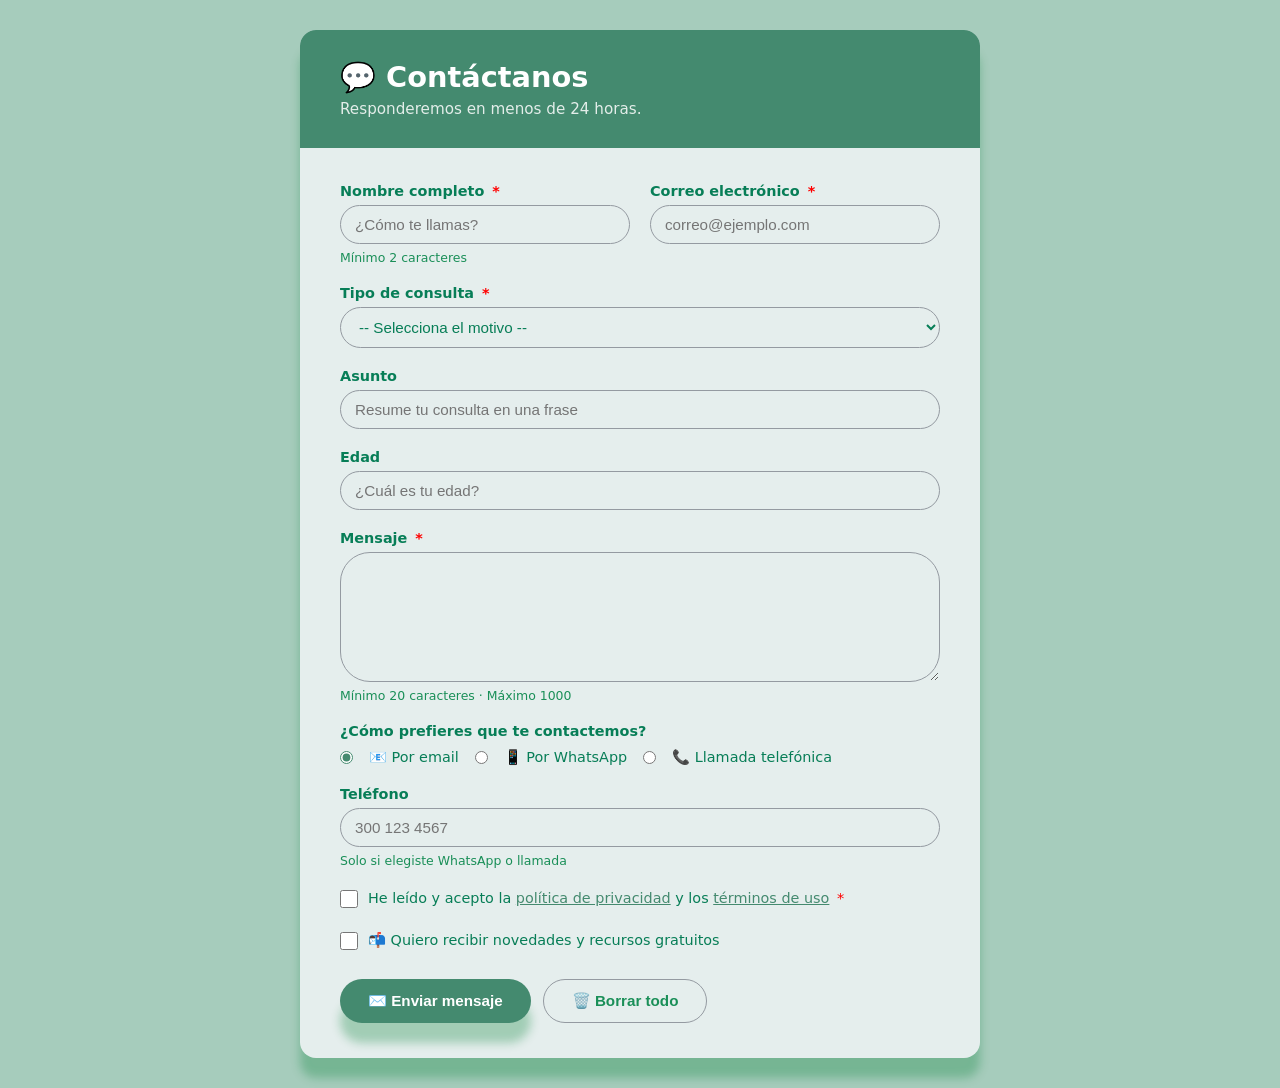
<file: forms-y-estilos/index.html>
<!DOCTYPE html>
<html lang="es">
<head>
  <meta charset="UTF-8">
  <meta name="viewport" content="width=device-width, initial-scale=1.0">
  <title>Contáctanos</title>
  <link rel="stylesheet" href="styles.css">
</head>
<body>

  <main class="contenedor">

    <header class="encabezado">
      <h1>💬 Contáctanos</h1>
      <p>Responderemos en menos de 24 horas.</p>
    </header>

    <form class="formulario-contacto" action="#" method="post" novalidate>

      <!-- Nombre y Email en una fila -->
      <div class="fila-doble">

        <div class="campo">
          <label for="contacto-nombre">
            Nombre completo <span class="obligatorio">*</span>
          </label>
          <input 
            type="text" 
            id="contacto-nombre" 
            name="nombre"
            placeholder="¿Cómo te llamas?"
            required
            autocomplete="name"
            minlength="2"
            maxlength="60">
          <span class="ayuda">Mínimo 2 caracteres</span>
        </div>

        <div class="campo">
          <label for="contacto-email">
            Correo electrónico <span class="obligatorio">*</span>
          </label>
          <input 
            type="email" 
            id="contacto-email" 
            name="email"
            placeholder="correo@ejemplo.com"
            required
            autocomplete="email">
        </div>



      </div>

      <!-- Tipo de consulta -->
      <div class="campo">
        <label for="tipo-consulta">
          Tipo de consulta <span class="obligatorio">*</span>
        </label>
        <select id="tipo-consulta" name="tipo_consulta" required>
          <option value="">-- Selecciona el motivo --</option>
          <optgroup label="Soporte">
            <option value="tecnico">Problema técnico</option>
            <option value="cuenta">Mi cuenta</option>
          </optgroup>
          <optgroup label="Información">
            <option value="precios">Precios y planes</option>
            <option value="servicios">Servicios disponibles</option>
          </optgroup>
          <optgroup label="Otros">
            <option value="sugerencia">Sugerencia o idea</option>
            <option value="otro">Otro motivo</option>
          </optgroup>
        </select>
      </div>

      <!-- Asunto -->
      <div class="campo">
        <label for="asunto">Asunto</label>
        <input 
          type="text" 
          id="asunto" 
          name="asunto"
          placeholder="Resume tu consulta en una frase"
          maxlength="100">
      </div>

      <div class="campo">
        <label for="asunto">Edad</label>
        <input 
          type="number" 
          id="Edad" 
          name="edad"
          placeholder="¿Cuál es tu edad?"
          min="1"
          max="99">
      </div>

      <!-- Mensaje -->
      <div class="campo">
        <label for="mensaje">
          Mensaje <span class="obligatorio">*</span>
        </label>
        <textarea 
          id="mensaje" 
          name="mensaje"
          rows="6"
          placeholder="Describe con detalle tu consulta..."
          required
          minlength="20"
          maxlength="1000">
        </textarea>
        <span class="ayuda">Mínimo 20 caracteres · Máximo 1000</span>
      </div>

      <!-- Cómo prefiere ser contactado -->
      <div class="campo">
        <p class="label-grupo">¿Cómo prefieres que te contactemos?</p>

        <div class="opciones-radio">
          <input type="radio" id="via-email" name="via_contacto" value="email" checked>
          <label for="via-email">📧 Por email</label>

          <input type="radio" id="via-whatsapp" name="via_contacto" value="whatsapp">
          <label for="via-whatsapp">📱 Por WhatsApp</label>

          <input type="radio" id="via-llamada" name="via_contacto" value="llamada">
          <label for="via-llamada">📞 Llamada telefónica</label>
        </div>
      </div>

      <!-- Teléfono condicional -->
      <div class="campo" id="campo-telefono">
        <label for="telefono">Teléfono</label>
        <input 
          type="tel" 
          id="telefono" 
          name="telefono"
          placeholder="300 123 4567"
          pattern="[0-9\s\-\+]{7,15}">
        <span class="ayuda">Solo si elegiste WhatsApp o llamada</span>
      </div>

      <!-- Términos y condiciones -->
      <div class="campo campo-check">
        <input type="checkbox" id="terminos" name="terminos" value="acepto" required>
        <label for="terminos">
          He leído y acepto la 
          <a href="#" target="_blank">política de privacidad</a> 
          y los 
          <a href="#" target="_blank">términos de uso</a>
          <span class="obligatorio">*</span>
        </label>
      </div>

      <!-- Suscripción opcional -->
      <div class="campo campo-check">
        <input type="checkbox" id="newsletter" name="newsletter" value="si">
        <label for="newsletter">
          📬 Quiero recibir novedades y recursos gratuitos
        </label>
      </div>

      <!-- Botones de acción -->
      <div class="acciones">
        <button type="submit" class="btn-primario">
          ✉️ Enviar mensaje
        </button>
        <button type="reset" class="btn-secundario">
          🗑️ Borrar todo
        </button>
      </div>

    </form>

  </main>

</body>
</html>
</file>
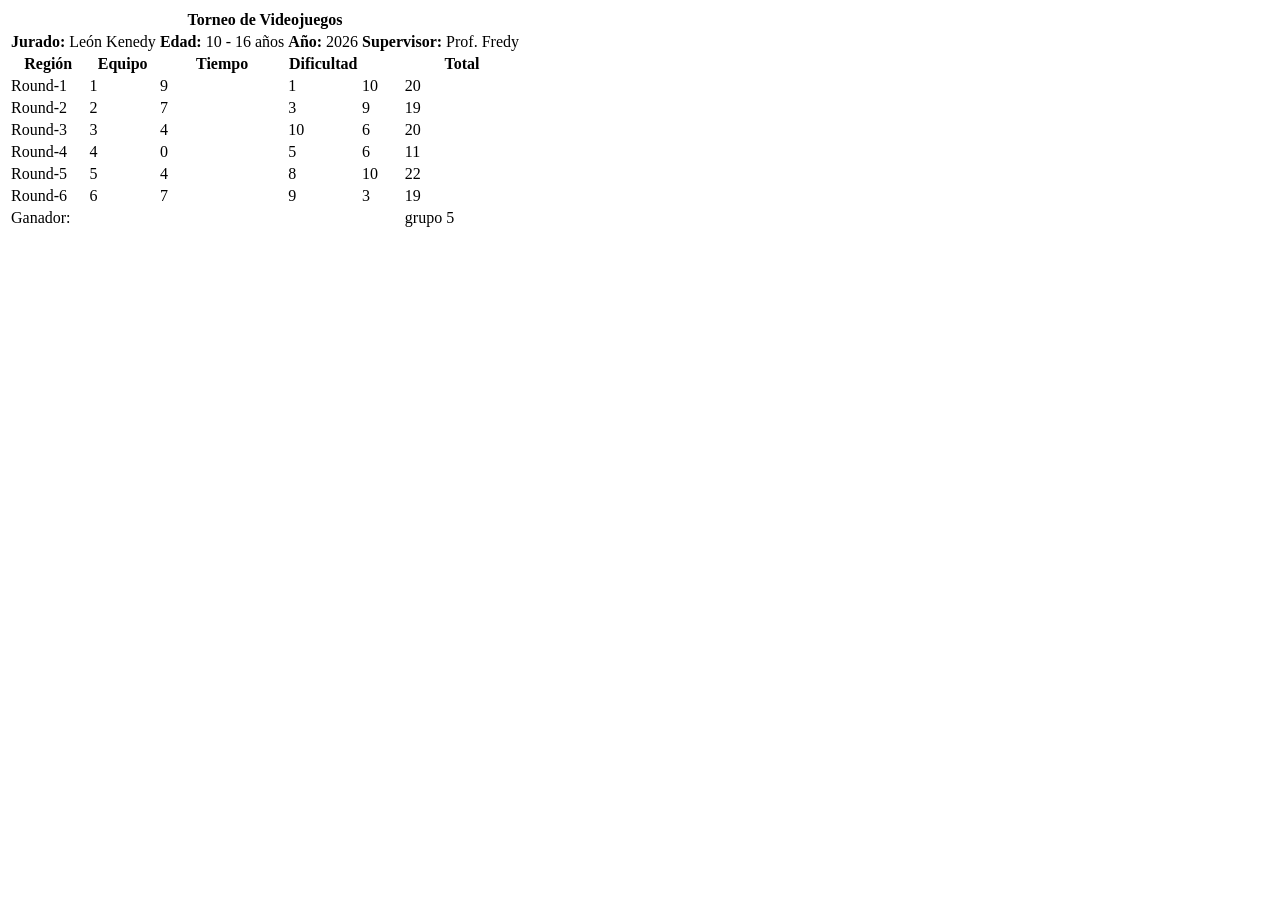
<file: html/ejercicio_tabla.html>
<!DOCTYPE html>
<html lang="es">
<head>
  <meta charset="UTF-8">
  <title>Torneo de videojuegos</title>

</head>
<body>

  <table>

    <thead>

      <tr>
        <th colspan="7">
          Torneo de Videojuegos
        </th>
      </tr>

      <tr>
        <td colspan="2">
          <strong>Jurado: </strong> León Kenedy
        </td>
        <td class="info-estudiante">
          <strong>Edad:</strong> 10 - 16 años
        </td>
        <td class="info-estudiante">
          <strong>Año:</strong> 2026
        </td>
        <td class="info-estudiante" colspan="2">
          <strong>Supervisor:</strong> Prof. Fredy
        </td>
      </tr>

      <tr>
        <th>Región</th>
        <th>Equipo</th>
        <th>Tiempo</th>
        <th>Dificultad</th>
        <th></th>
        <th>Total</th>
      </tr>

    </thead>

    <tbody>

      <tr>
        <td>Round-1</td>
        <td>1</td>
        <td>9</td>
        <td>1</td>
        <td>10</td>
        <td >20</td>
      </tr>

      <tr>
        <td>Round-2</td>
        <td >2</td>
        <td >7</td>
        <td >3</td>
        <td >9</td>
        <td >19</td>
      </tr>

      <tr>
        <td>Round-3</td>
        <td>3</td>
        <td>4</td>
        <td>10</td>
        <td>6</td>
        <td>20</td>
      </tr>

      <tr>
        <td>Round-4</td>
        <td >4</td>
        <td>0</td>
        <td >5</td>
        <td >6</td>
        <td>11</td>
      </tr>

      <tr>
        <td>Round-5</td>
        <td>5</td>
        <td>4</td>
        <td>8</td>
        <td>10</td>
        <td>22</td>
      </tr>

      <tr>
        <td>Round-6</td>
        <td>6</td>
        <td>7</td>
        <td>9</td>
        <td>3</td>
        <td>19</td>
      </tr>



    </tbody>

    <tfoot>
      <tr>
        <td colspan="5">Ganador:</td>
        <td>grupo 5</td>
      </tr>
    </tfoot>

  </table>

</body>
</html>
</file>
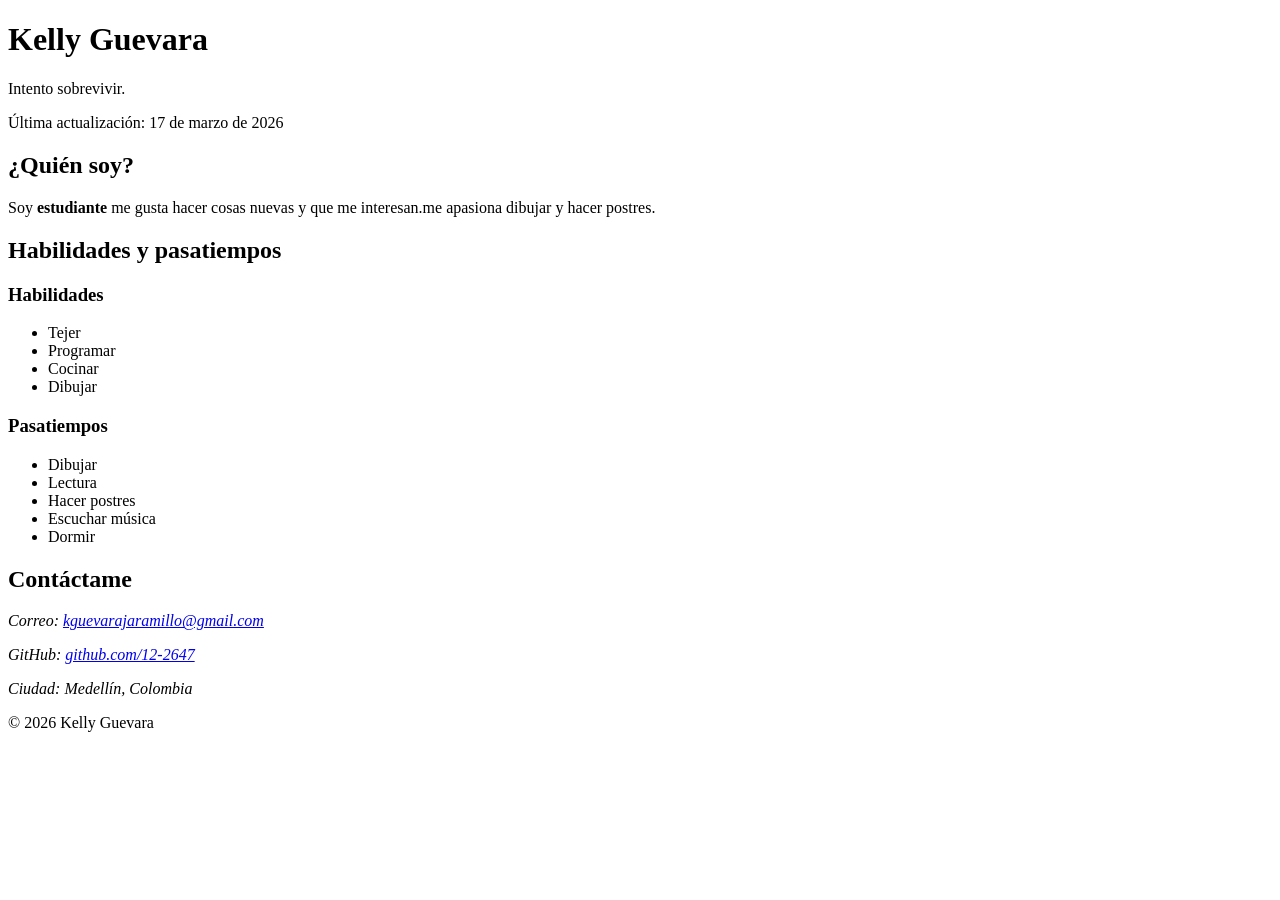
<file: revista tech/presentacion.html>
<!DOCTYPE html>
<html lang="es">
<head>
  <meta charset="UTF-8">
  <meta name="viewport" content="width=device-width, initial-scale=1.0">
  <title>Mi Página Personal</title>
</head>
<body>

  <header>
    <h1>Kelly Guevara</h1>
    <p>Intento sobrevivir.</p>
    <p>Última actualización: <time datetime="2026-03-17">17 de marzo de 2026</time></p>
  </header>

  <main>

    <section>
      <h2>¿Quién soy?</h2>
      <p>Soy <strong>estudiante</strong> me gusta hacer cosas nuevas y que me interesan.me apasiona dibujar y hacer postres.</p>
    </section>

    <section>
      <h2>Habilidades y pasatiempos</h2>
      <h3>Habilidades </h3>
      <ul>
        <li>Tejer</li>
        <li>Programar</li>
        <li>Cocinar</li>
        <li>Dibujar</li>
      </ul>
      <h3>Pasatiempos</h3>
      <ul>
        <li>Dibujar</li>
        <li>Lectura</li>
        <li>Hacer postres</li>
        <li>Escuchar música</li>
        <li>Dormir</li>
      </ul>
    </section>

  </main>

  <footer>
    <h2>Contáctame</h2>
    <address>
      <p>Correo: <a href="mailto:kguevarajaramillo@gmail.com">kguevarajaramillo@gmail.com</a></p>
      <p>GitHub: <a href="https://github.com/12-2647">github.com/12-2647</a></p>
      <p>Ciudad: Medellín, Colombia</p>
    </address>
    <p>&copy; <time datetime="2026">2026</time> Kelly Guevara</p>
  </footer>

</body>
</html>
</file>
<file: forms-y-estilos/styles.css>
/* === Variables y reset básico === */
:root {
  --primario: #448a6f;
  --primario-oscuro: #3c685b;
  --texto: #007a52f8;
  --texto-suave: #1a8f58;
  --borde: #949aa1;
  --fondo: #a6ccbc;
  --blanco: #e5eeed;
  --error: #ff0000;
  --exito: #bda5a5;
  --radio: 30px;
  --sombra: 0px 20px 10px rgba(6, 128, 53, 0.3);
  --box-shadow: 0 50px 60px rgba(0, 0, 0, 0.4);

}

* {
  box-sizing: border-box;
  margin: 0;
  padding: 0;
}

body {
  font-family: 'Segoe UI', system-ui, sans-serif;
  background: var(--fondo);
  color: var(--texto);
  min-height: 100vh;
  display: flex;
  align-items: center;
  justify-content: center;
  padding: 30px 20px;
}

/* === Contenedor principal === */
.contenedor {
  background: var(--blanco);
  border-radius: 16px;
  box-shadow: var(--sombra);
  width: 100%;
  max-width: 680px;
  overflow: hidden;
}

/* === Encabezado === */
.encabezado {
  background: var(--primario);
  color: white;
  padding: 30px 40px;
}

.encabezado h1 {
  font-size: 1.8rem;
  margin-bottom: 6px;
}

.encabezado p {
  opacity: 0.85;
  font-size: 0.95rem;
}

/* === Formulario === */
.formulario-contacto {
  padding: 35px 40px;
  display: flex;
  flex-direction: column;
  gap: 20px;
}

/* === Fila doble (dos campos lado a lado) === */
.fila-doble {
  display: grid;
  grid-template-columns: 1fr 1fr;
  gap: 20px;
}

@media (max-width: 520px) {
  .fila-doble {
    grid-template-columns: 1fr;
  }
  .formulario-contacto {
    padding: 25px 20px;
  }
}

/* === Campos individuales === */
.campo {
  display: flex;
  flex-direction: column;
  gap: 6px;
}

.campo label,
.label-grupo {
  font-weight: 600;
  font-size: 0.9rem;
  color: var(--texto);
}

.obligatorio {
  color: var(--error);
  margin-left: 3px;
}

/* === Inputs, select, textarea === */
input[type="text"],
input[type="email"],
input[type="tel"],
input[type="url"],
input[type="number"],
select,
textarea {
  width: 100%;
  padding: 10px 14px;
  border: 1.5px solid var(--borde);
  border-radius: var(--radio);
  font-size: 0.95rem;
  color: var(--texto);
  background: var(--blanco);
  transition: border-color 0.2s, box-shadow 0.2s;
  outline: none;
}

input:focus,
select:focus,
textarea:focus {
  border-color: var(--primario);
  box-shadow: 0 0 0 3px rgba(37, 99, 235, 0.15);
}

input:invalid:not(:placeholder-shown),
textarea:invalid:not(:placeholder-shown) {
  border-color: var(--error);
}

input:valid:not(:placeholder-shown) {
  border-color: var(--exito);
}

textarea {
  resize: vertical;
  min-height: 130px;
}

select {
  cursor: pointer;
}

/* === Texto de ayuda === */
.ayuda {
  font-size: 0.78rem;
  color: var(--texto-suave);
}

/* === Radios y checkboxes === */
.opciones-radio {
  display: flex;
  flex-wrap: wrap;
  gap: 16px;
  margin-top: 4px;
}

.opciones-radio input[type="radio"] {
  width: auto;
  accent-color: var(--primario);
}

.opciones-radio label {
  font-weight: normal;
  cursor: pointer;
}

.campo-check {
  flex-direction: row;
  align-items: flex-start;
  gap: 10px;
}

.campo-check input[type="checkbox"] {
  width: 18px;
  height: 18px;
  margin-top: 2px;
  accent-color: var(--primario);
  flex-shrink: 0;
  cursor: pointer;
}

.campo-check label {
  font-weight: normal;
  font-size: 0.9rem;
  line-height: 1.5;
  cursor: pointer;
}

.campo-check a {
  color: var(--primario);
  text-decoration: underline;
}

/* === Botones === */
.acciones {
  display: flex;
  gap: 12px;
  margin-top: 8px;
  flex-wrap: wrap;
}

.btn-primario,
.btn-secundario {
  padding: 12px 28px;
  border-radius: var(--radio);
  font-size: 0.95rem;
  font-weight: 600;
  cursor: pointer;
  border: none;
  transition: transform 0.1s, box-shadow 0.2s;
}

.btn-primario {
  background: var(--primario);
  color: white;
  box-shadow: 0 20px 10px rgba(6, 128, 53, 0.3);
}

.btn-primario:hover {
  background: var(--primario-oscuro);
  transform: translateY(-1px);
  box-shadow: 0 30px 10px rgba(6, 128, 53, 0.4);
}

.btn-secundario {
  background: transparent;
  color: var(--texto-suave);
  border: 1.5px solid var(--borde);
}

.btn-secundario:hover {
  background: var(--fondo);
}
</file>
